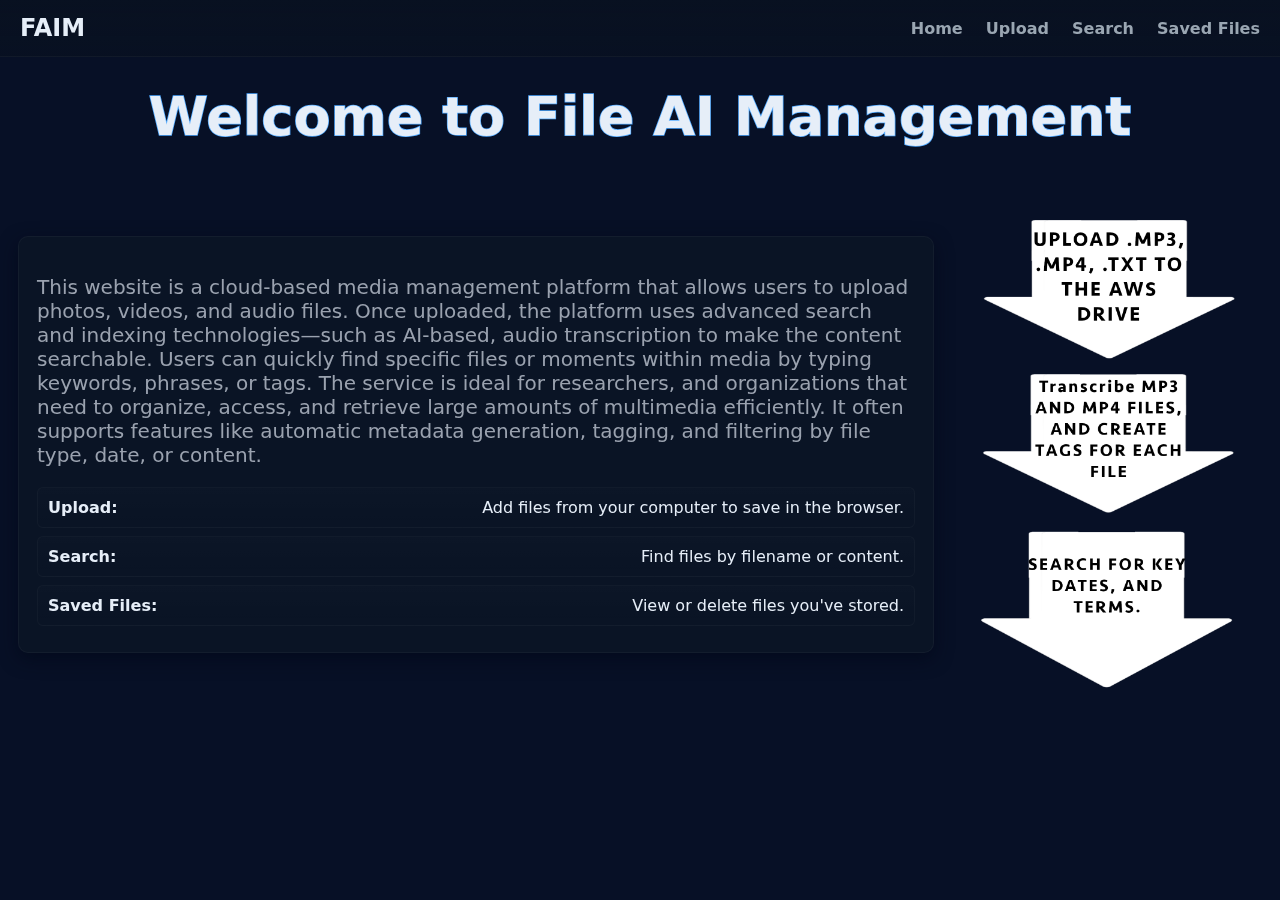
<file: index.html>
<!DOCTYPE html>
<html>
<!doctype html>
<html lang="en">
    <head>
        <meta charset="utf-8">
        <meta name="viewport" content="width=device-width,initial-scale=1">
        <title>File AI Management — Home</title>
        <link rel="stylesheet" href="styles.css">
    </head>
    <body>
        <header class="topbar">
      <a href="index.html" class="brand">FAIM</a>
            <nav class="nav">
                <a href="index.html">Home</a>
                <a href="upload.html">Upload</a>
                <a href="search.html">Search</a>
                <a href="saved.html">Saved Files</a>
            </nav>
        </header>

        <main class="container">
            <h1 class="page-title" id="homePageTitle">Welcome to File AI Management</h1>
            <div class="main-content">
                <section class="panel">
                    <p class="note">This website is a cloud-based media management platform that allows users to upload photos, videos, and audio files. Once uploaded, the platform uses advanced search and indexing technologies—such as AI-based, audio transcription to make the content searchable. Users can quickly find specific files or moments within media by typing keywords, phrases, or tags. The service is ideal for researchers, and organizations that need to organize, access, and retrieve large amounts of multimedia efficiently. It often supports features like automatic metadata generation, tagging, and filtering by file type, date, or content.</p>
                    <ul class="list">
                        <li><strong>Upload:</strong> Add files from your computer to save in the browser.</li>
                        <li><strong>Search:</strong> Find files by filename or content.</li>
                        <li><strong>Saved Files:</strong> View or delete files you've stored.</li>
                    </ul>
                </section>
                <div class="image-with-buttons">
                    <img src="arrows.png" alt="Arrows" class="side-image">
                    <a href="upload.html" class="arrow-button arrow-top"></a>
                    <a href="search.html" class="arrow-button arrow-bottom"></a>
                </div>
            </div>
        </main>

    <script src="script.js"></script>

    </body>
</html>
</file>
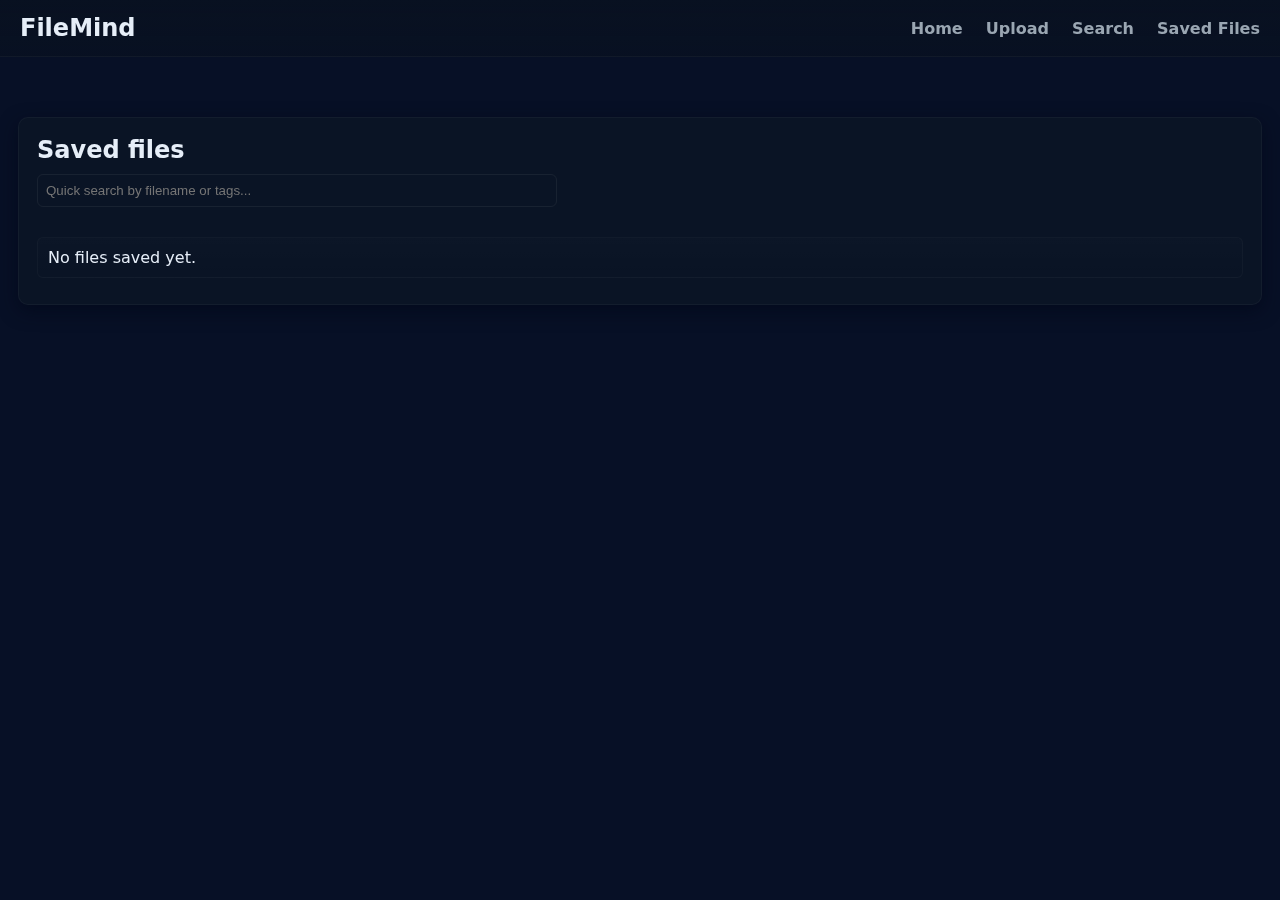
<file: saved.html>
<!doctype html>
<html lang="en">
  <head>
    <meta charset="utf-8">
    <meta name="viewport" content="width=device-width,initial-scale=1">
    <title>FileMind — Saved</title>
    <link rel="stylesheet" href="styles.css">
  </head>
  <body>
    <header class="topbar">
      <div class="brand">FileMind</div>
      <nav class="nav">
        <a href="index.html">Home</a>
        <a href="upload.html">Upload</a>
        <a href="search.html">Search</a>
        <a href="saved.html">Saved Files</a>
      </nav>
    </header>

    <main class="container">
      <section class="panel">
        <h2>Saved files</h2>
        <div style="margin-bottom: 20px;">
          <input type="text" id="quickSearchInput" placeholder="Quick search by filename or tags..." style="width: 100%; padding: 8px; margin-bottom: 10px;">
        </div>
        <ul id="savedList" class="list"></ul>
      </section>
    </main>

    <script src="script.js"></script>
  </body>
</html>
</file>
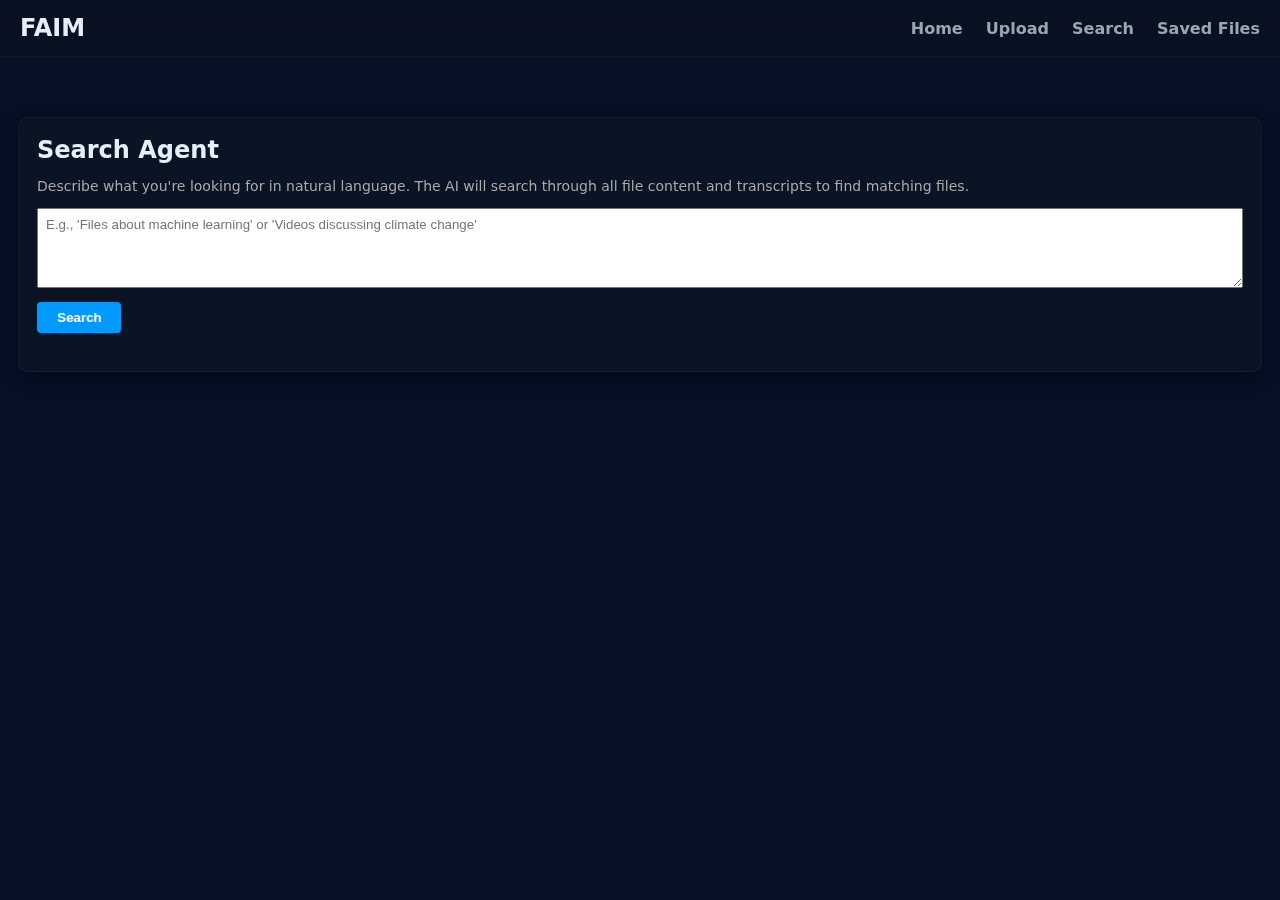
<file: search.html>
<!doctype html>
<html lang="en">
  <head>
    <meta charset="utf-8">
    <meta name="viewport" content="width=device-width,initial-scale=1">
    <title>FileMind — Search</title>
    <link rel="stylesheet" href="styles.css">
  </head>
  <body>
    <header class="topbar">
      <div class="brand">FAIM</div>
      <nav class="nav">
        <a href="index.html">Home</a>
        <a href="upload.html">Upload</a>
        <a href="search.html">Search</a>
        <a href="saved.html">Saved Files</a>
      </nav>
    </header>

    <main class="container">
      <section class="panel">
        <h2>Search Agent</h2>
        <p style="color: #aaa; font-size: 14px;">Describe what you're looking for in natural language. The AI will search through all file content and transcripts to find matching files.</p>
        <textarea id="qwenSearchInput" placeholder="E.g., 'Files about machine learning' or 'Videos discussing climate change'" style="width: 100%; height: 80px; padding: 8px; margin-bottom: 10px; font-family: Arial, sans-serif;"></textarea>
        <button id="qwenSearchBtn" style="padding: 8px 20px; background: #0099ff; color: white; border: none; cursor: pointer; border-radius: 4px;">Search</button>
        <div class="throbber" id="searchThrobber"></div>
        <ul id="qwenSearchResults" class="list" style="margin-top: 20px;"></ul>
      </section>
    </main>

    <script src="script.js"></script>
  </body>
</html>
</file>
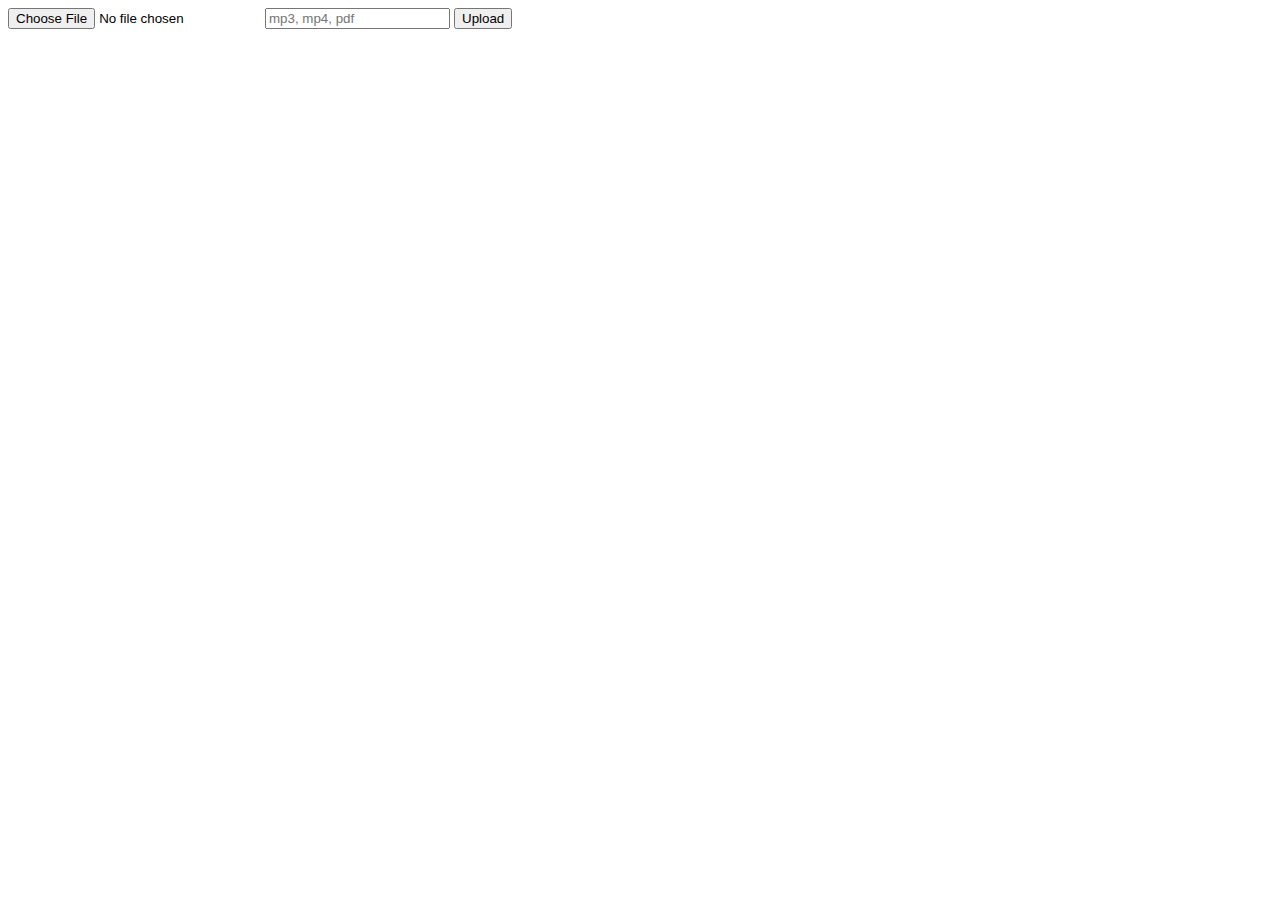
<file: trials.html>
<!DOCTYPE html>
<html>
    <head></head>
<body>
<input type="file" id="fileInput">
<input type="text" id="typeInput" placeholder="mp3, mp4, pdf">
<button onclick="upload()">Upload</button>

<script>
async function upload() {
  // get values
  const file = document.getElementById("fileInput").files[0]
  const type = document.getElementById("typeInput").value

  // package data
  const formData = new FormData()
  formData.append("file", file)
  formData.append("type", type)

  // send to FastAPI
  const response = await fetch("http://localhost:8000/add_doc", {
    method: "POST",
    body: formData
  })

  const result = await response.json()
  console.log(result)
}

</script>
</body>
</html>
</file>
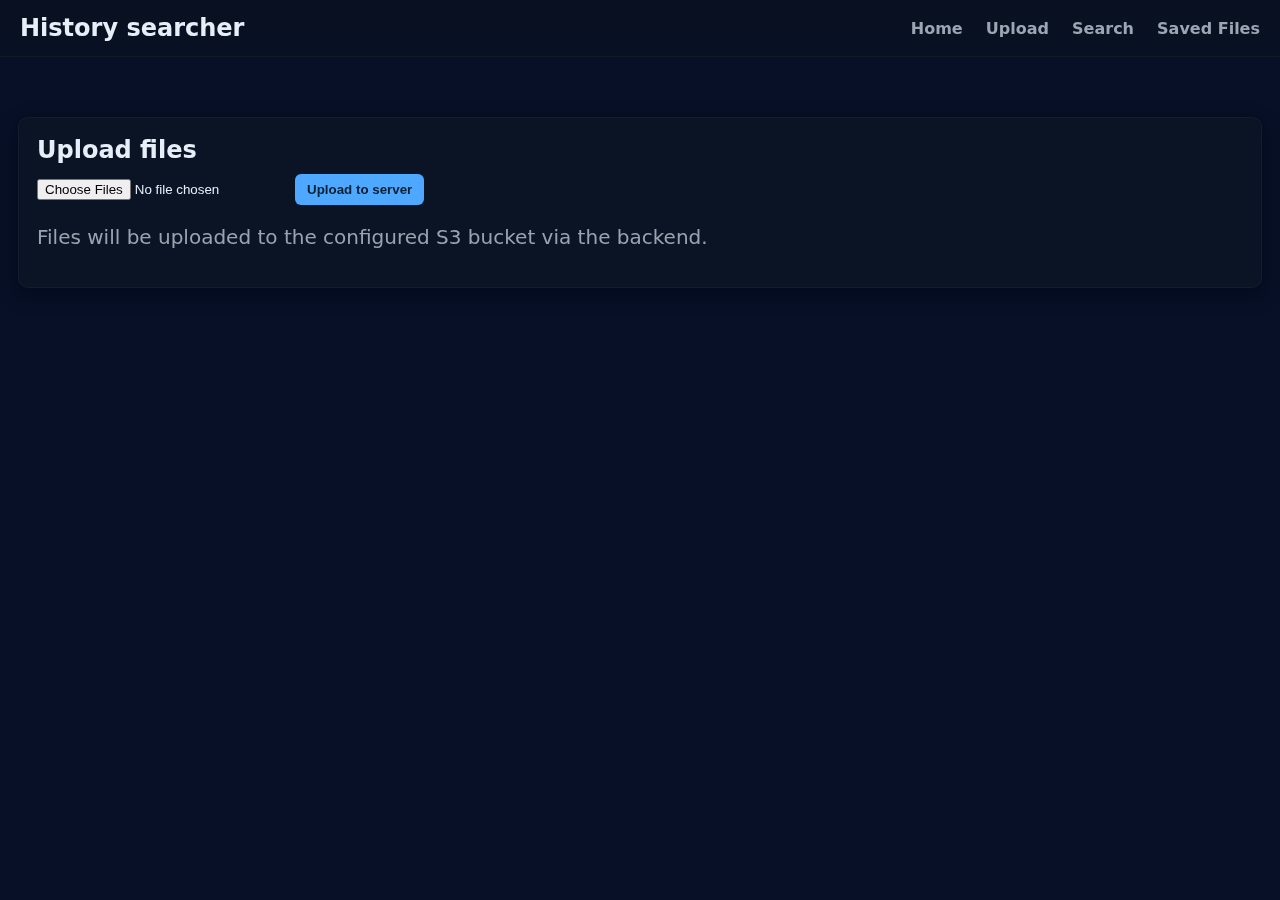
<file: upload.html>
<!doctype html>
<html lang="en">
  <head>
    <meta charset="utf-8">
    <meta name="viewport" content="width=device-width,initial-scale=1">
    <title>History searcher — Upload</title>
    <link rel="stylesheet" href="styles.css">
  </head>
  <body>
    <header class="topbar">
      <div class="brand">History searcher</div>
      <nav class="nav">
        <a href="index.html">Home</a>
        <a href="upload.html">Upload</a>
        <a href="search.html">Search</a>
        <a href="saved.html">Saved Files</a>
      </nav>
    </header>

    <main class="container">
      <section class="panel">
        <h2>Upload files</h2>
        <form id="uploadForm">
          <input type="file" id="fileInput" multiple>
          <button type="submit">Upload to server</button>
        </form>
        <p class="note">Files will be uploaded to the configured S3 bucket via the backend.</p>
      </section>
    </main>

    <script>window.API_BASE = 'http://ec2-44-252-41-71.us-west-2.compute.amazonaws.com'</script>
    <script src="script.js"></script>
  </body>
</html>
</file>
<file: styles.css>
:root{
  --bg: #071026;
  --panel: #0e1724;
  --accent: #4ea8ff;
  --muted: #9aa6b2;
  --text: #e6eef8;
  --border: rgba(255,255,255,0.04);
}
*{box-sizing:border-box}
body{margin:0;font-family:Inter,system-ui,-apple-system,Segoe UI,Roboto,'Helvetica Neue',Arial;color:var(--text);background:var(--bg);}
.topbar{position:sticky;top:0;display:flex;justify-content:space-between;align-items:center;padding:14px 20px;background:linear-gradient(180deg,rgba(10,18,30,0.6),rgba(10,18,30,0.45));border-bottom:1px solid var(--border);backdrop-filter:blur(6px)}
.brand{font-weight:800;color:var(--text);font-size:24px;text-decoration:none}
a.brand:hover{color:var(--text)}
.nav a{margin-left:18px;color:var(--muted);text-decoration:none;font-weight:600}
.nav a:hover{color:var(--accent)}
.nav a.active{background:var(--accent);color:#072033;padding:8px 14px;border-radius:12px;margin-left:18px}
.container{max-width:none;width:100%;margin:28px 0;padding:0 18px}
.main-content{display:flex;gap:28px;align-items:flex-start;justify-content:space-between}
.page-title{font-size:54px;font-weight:800;margin:0 0 28px 0;color:var(--text);text-align:center}
.image-with-buttons{position:relative;width:300px;flex-shrink:0}
.side-image{width:100%;height:auto;border-radius:10px;display:block}
.arrow-button{position:absolute;background:transparent;border:none;display:flex;align-items:center;justify-content:center;text-decoration:none;cursor:pointer;transition:all 0.3s}
.arrow-button:hover{transform:scale(1.05)}
.arrow-top{top:8.24%;left:22.9%;width:51.9%;height:19.60%}
.arrow-bottom{top:67.33%;left:22.9%;width:51.9%;height:22.16%}
.panel{background:rgba(14,23,36,0.6);padding:18px;border-radius:10px;box-shadow:0 6px 18px rgba(2,6,23,0.6);margin-bottom:18px;border:1px solid var(--border);margin-top:60px;backdrop-filter:blur(8px)}
.panel h2{margin:0 0 10px 0}
.note{color:rgba(187, 195, 207, 0.815);font-size:20px}
.list{list-style:none;padding:0;margin:8px 0}
.list li{padding:10px;border-radius:6px;border:1px solid rgba(255,255,255,0.03);margin-bottom:8px;background:linear-gradient(180deg,rgba(255,255,255,0.01),transparent);display:flex;justify-content:space-between;gap:12px;align-items:center}
.list li .meta{color:var(--muted);font-size:13px}
.preview-box{width:80px;height:80px;border-radius:8px;overflow:hidden;display:flex;align-items:center;justify-content:center;background:#072037;border:1px solid rgba(255,255,255,0.03);margin-right:12px;flex:0 0 80px}
.preview-box img{width:100%;height:100%;object-fit:cover;display:block}
.preview-text{padding:8px;font-size:12px;color:var(--muted);text-align:center;overflow:hidden;display:-webkit-box;-webkit-line-clamp:4;-webkit-box-orient:vertical}
button{background:var(--accent);color:#072033;border:none;padding:8px 12px;border-radius:6px;font-weight:700;cursor:pointer}
input[type="search"],input[type="text"]{padding:8px;border:1px solid rgba(255,255,255,0.06);border-radius:6px;width:100%;max-width:520px;background:transparent;color:var(--text)}
/* Home page title with text stroke */
#homePageTitle{-webkit-text-stroke:1.5px var(--accent);text-stroke:1.5px var(--accent);paint-order:stroke fill}
/* Throbber animation */
@keyframes spin{from{transform:rotate(0deg)}to{transform:rotate(360deg)}}
.throbber{display:none;width:40px;height:40px;border:4px solid rgba(78,168,255,0.2);border-top:4px solid var(--accent);border-radius:50%;animation:spin 1s linear infinite;margin:20px auto}
.throbber.active{display:block}
@media (max-width:640px){.nav a{margin-left:10px;font-size:14px}.brand{font-size:20px}}
</file>
